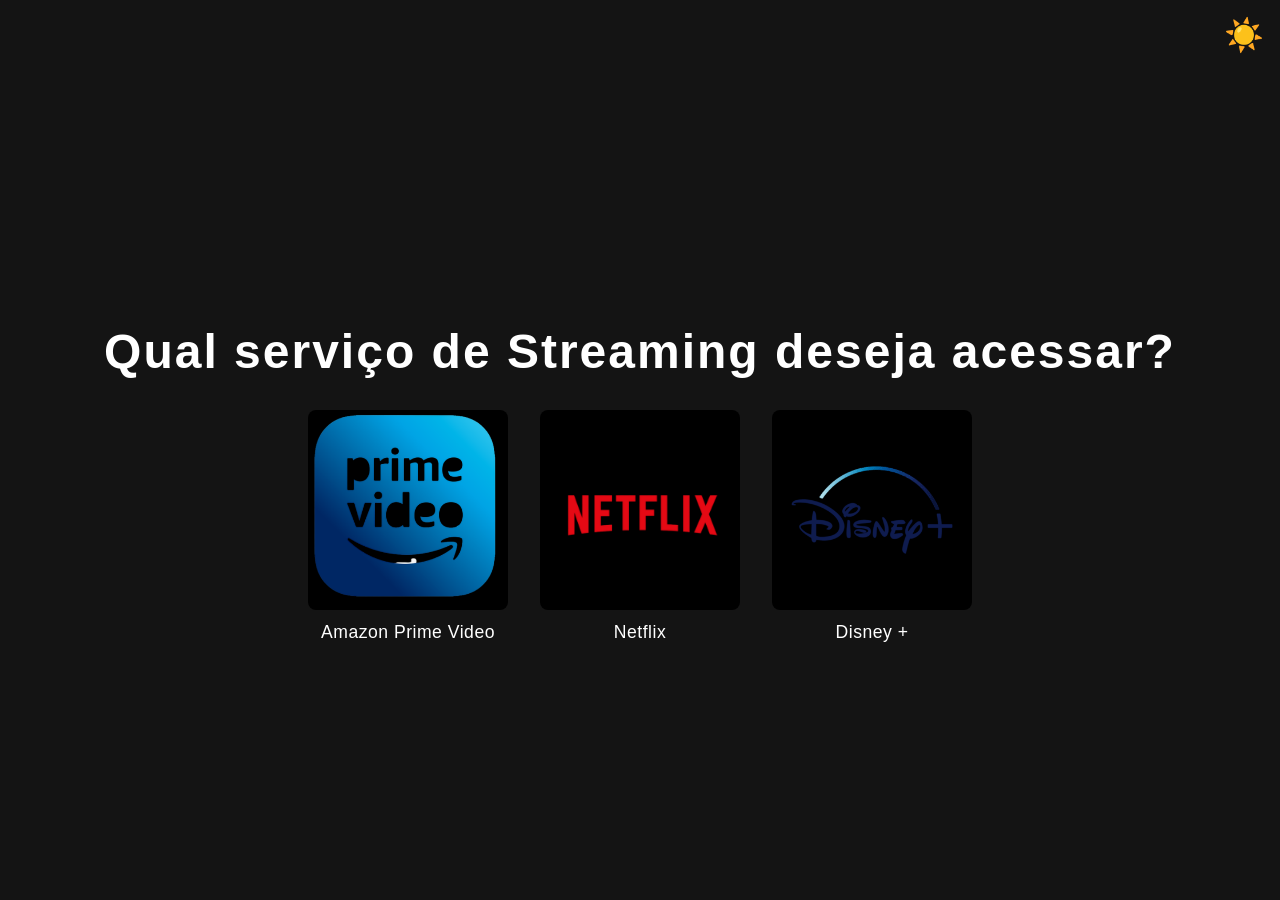
<file: index.html>
<!DOCTYPE html>
<html lang="pt-br">

<head>
    <meta charset="UTF-8">
    <meta name="viewport" content="width=device-width, initial-scale=1.0">
    <title>Serviços de Streaming</title>
    <link rel="stylesheet" href="style.css">
</head>

<body>
    <main>
        <button id="tema-trocar" onclick="trocarTema()"
            style="position:absolute;top:1rem;right:1rem;z-index:10;background:none;border:none;font-size:2rem;cursor:pointer"
            aria-label="Alternar tema">
            <span class="icone-tema" aria-hidden="true">🌓</span></button>

        <h1>Qual serviço de Streaming deseja acessar?</h1>

        <ul class="lista-servicos">
            <li class="item-servico">
                <a href="https://www.primevideo.com/offers/nonprimehomepage/ref=dv_web_force_root?gad_source=1&gad_campaignid=23482762750&gclid=CjwKCAjw-J3OBhBuEiwAwqZ_hxXZXmsynktlJ9eHV-ml3H_5bDN0U56ileITa_Ze5n4DlJwyzonewxoCoG8QAvD_BwE&irgwc=1&irclickid=2ee833ceN2ae611f1a4c851871a1fb62&afsrc=1&gbraid=0AAAAApxTTtj_RTIO5INp5aFNrZTjgyxvQ" class="servico">
                    <figure class="avatar-container">
                        <span class="imagem-perfil tema-cris" aria-hidden="true">
                            <span class="icone-avatar">
                                <img src="assets/prime-video.png" alt="Amazon" width="128px" height="128px">
                            </span>
                        </span>
                        <figcaption class="nome-servico">Amazon Prime Video</figcaption>
                    </figure>
                </a>
            </li>
            <li class="item-servico">
                <a href="perfil/perfil.html" class="servico" id="btn-netflix">
                    <figure class="avatar-container">
                        <span class="imagem-perfil tema-cris" aria-hidden="true">
                            <span class="icone-avatar">
                                <img src="assets/logo-netflix.png" alt="Perfil de Gabriel" width="128px" height="128px">
                            </span>
                        </span>
                        <figcaption class="nome-servico">Netflix</figcaption>
                    </figure>
                </a>
            </li>
            <li class="item-servico">
                <a href="https://www.disneyplus.com/pt-br?gclsrc=aw.ds&cid=DSS-Search-Google-11533092612-&s_kwcid=AL!8468!3!798582264428!e!!g!!174457321395-11338870&gad_source=1&gad_campaignid=11533092612&gbraid=0AAAAACzWEUGpUNIkmSHJIllq36QdPBni0&gclid=CjwKCAjw-J3OBhBuEiwAwqZ_h6fOUyLscGZu1T_OO1XPaZX3NAYERzaxK3QiVUaYR8u9MMVTQNib0hoC8eQQAvD_BwE" class="servico">
                    <figure class="avatar-container">
                        <span class="imagem-perfil tema-cris" aria-hidden="true">
                            <span class="icone-avatar">
                                <img src="assets/disney.png" alt="Disney +" width="128px" height="128px">
                            </span>
                        </span>
                        <figcaption class="nome-servico">Disney + </figcaption>
                    </figure>
                </a>
            </li>

        </ul>

    </main>

    <div id="video-overlay">
        <video id="netflix-video" preload="auto" playsinline>
            <source src="assets/netflix-intro.mp4" type="video/mp4">
            Seu navegador não suporta vídeos.
        </video>
    </div>

    <script src="js/video.js"></script>
    <script src="perfil/js/index.js"></script>

</body>

</html>
</file>
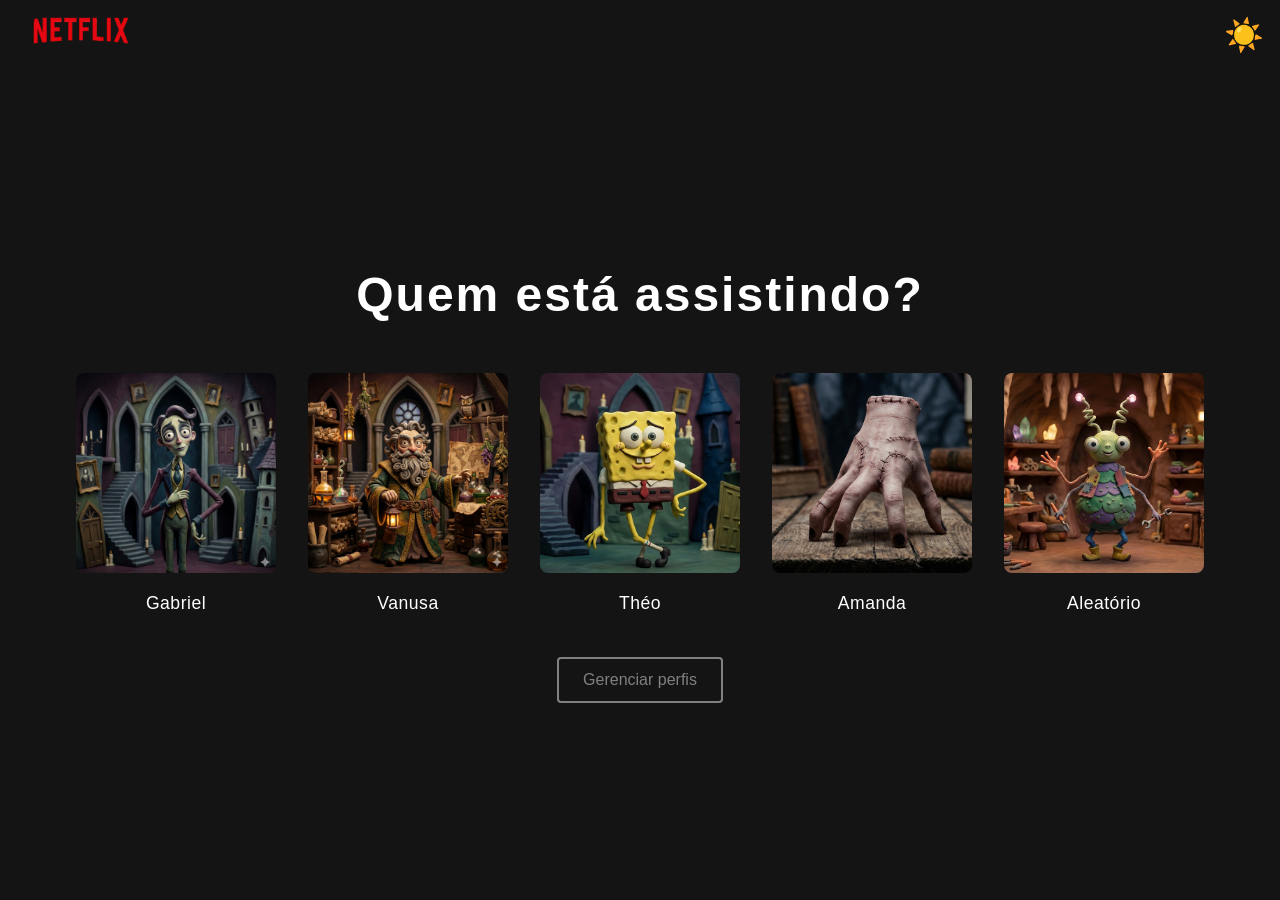
<file: perfil/perfil.html>
<!DOCTYPE html>
<html lang="pt-br">

<head>
    <meta charset="UTF-8">
    <meta name="viewport" content="width=device-width, initial-scale=1.0">
    <meta name="description" content="Selecione um perfil para continuar assistindo na Netflix">
    <title>Netflix</title>
    <link rel="icon" type="image/x-icon" href="https://assets.nflxext.com/us/ffe/siteui/common/icons/nficon2016.ico">
    <link rel="stylesheet" href="style.css">
</head>

<body>

    <header>

        <a href="../index.html">
        <img src="assets/logo-netflix.png" alt="Logo da Netflix" width="32" height="32" class="logo">
        </a>
        <button id="tema-trocar" onclick="trocarTema()"
            style="position:absolute;top:1rem;right:1rem;z-index:10;background:none;border:none;font-size:2rem;cursor:pointer"
            aria-label="Alternar tema">
            <span class="icone-tema" aria-hidden="true">🌓</span>
        </button>


    </header>
    <main class="conteudo-principal">

        <h1>Quem está assistindo?</h1>


        <ul class="lista-perfis">
            <li class="item-perfil">
                <a href="../catalogo/catalogo.html" class="perfil">
                    <figure class="avatar-container">
                        <span class="imagem-perfil tema-cris" aria-hidden="true">
                            <span class="icone-avatar">
                                <img src="assets/perfil-1.png" alt="Perfil de Gabriel" width="128px" height="128px">
                            </span>
                        </span>
                        <figcaption class="nome-perfil">Gabriel</figcaption>
                    </figure>
                </a>
            </li>
            <li class="item-perfil">
                <a href="../catalogo/catalogo.html" class="perfil">
                    <figure class="avatar-container">
                        <span class="imagem-perfil tema-cris" aria-hidden="true">
                            <span class="icone-avatar">
                                <img src="assets/perfil-2.jpg" alt="Perfil de Vanusa" width="128px" height="128px">
                            </span>
                        </span>
                        <figcaption class="nome-perfil">Vanusa</figcaption>
                    </figure>
                </a>
            </li>
            <li class="item-perfil">
                <a href="../catalogo/catalogo.html" class="perfil" onclick="selecionarPerfil(this)">
                    <figure class="avatar-container">
                        <span class="imagem-perfil tema-cris" aria-hidden="true">
                            <span class="icone-avatar">
                                <img src="assets/perfil-3.jpg" alt="Perfil de Théo" width="128px" height="128px">
                            </span>
                        </span>
                        <figcaption class="nome-perfil">Théo</figcaption>
                    </figure>
                </a>
            </li>
            <li class="item-perfil">
                <a href="../catalogo/catalogo.html" class="perfil">
                    <figure class="avatar-container">
                        <span class="imagem-perfil tema-cris" aria-hidden="true">
                            <span class="icone-avatar">
                                <img src="assets/perfil-4.jpg" alt="Perfil de Amanda" width="128px" height="128px">
                            </span>
                        </span>
                        <figcaption class="nome-perfil">Amanda</figcaption>
                    </figure>
                </a>
            </li>
            <li class="item-perfil">
                <a href="../catalogo/catalogo.html" class="perfil">
                    <figure class="avatar-container">
                        <span class="imagem-perfil tema-cris" aria-hidden="true">
                            <span class="icone-avatar">
                                <img src="assets/perfil-5.jpg" alt="Perfil de Aleatório" width="128px" height="128px">
                            </span>
                        </span>
                        <figcaption class="nome-perfil">Aleatório</figcaption>
                    </figure>
                </a>
            </li>

        </ul>

        <section class="gerenciar">
            <a href="#">
                <button class="btn-gerenciar" type="button">Gerenciar perfis</button>
            </a>
        </section>
    </main>

    <script src="js/index.js"></script>

</body>

</html>
</file>
<file: style.css>
/* RESET GLOBAL - Remove espaçamentos padrão do navegador */
* {
    margin: 0;
    padding: 0;
    box-sizing: border-box;

}

html {
    scroll-behavior: smooth;
}

/* VARIÁVEIS DE COR - Define cores reutilizáveis em toda a aplicação */
:root {
    --primary-black: #141414;
    /* Cor de fundo principal (preto Netflix) */
    --color-button: #000000;
    /* Cor de destaque para botões (vermelho Netflix) */
    --netflix-red: #E50914;
    /* Cor de destaque (vermelho Netflix) */
    --light-gray: #808080;
    /* Cor de texto secundário (cinza claro) */
    --white: #ffffff;
    /* Cor de texto principal (branco) */
}

body {
    background-color: var(--primary-black);
    /* Define fundo preto Netflix */
    color: var(--white);
    /* Define cor de texto padrão como branco */
    font-family: -apple-system, BlinkMacSystemFont, 'Segoe UI', 'Helvetica Neue', sans-serif;
    /* Fonte do sistema (sem carregar arquivo externo) */
    font-size: 16px;
    /* Tamanho de fonte padrão */
    line-height: 1.6;
    /* Espaçamento entre linhas para melhor legibilidade */
}


main {
    display: flex;
    /* Usa Flexbox para alinhar filhos */
    flex-direction: column;
    /* Empilha os filhos verticalmente */
    align-items: center;
    /* Centraliza na horizontal */
    justify-content: center;
    /* Centraliza na vertical */
    min-height: 100vh;
    /* Altura mínima de 100% da viewport */
    padding: 20px;
    /* Espaçamento interno */
    padding-top: 80px;
    /* Adiciona espaço para o header fixo (60px + 20px de margem) */
}

h1 {
    font-size: 3rem;
    /* Tamanho grande para destaque (48px) */
    font-weight: 700;
    /* Peso da fonte (negrito) */
    letter-spacing: 2px;
    /* Espaçamento entre letras */
    color: var(--white);
    /* Cor branca para contraste */
}


.lista-servicos {
    margin-top: 20px;
}


ul {
    list-style: none;
    /* Remove o ponto dos itens da lista */
    padding: 0;
    /* Remove o padding padrão */
    margin: 0;
    /* Remove a margem padrão */
    display: flex;
    /* Usa flexbox para os itens */
    flex-wrap: wrap;
    /* Permite que os itens quebrem para a próxima linha */
    justify-content: center;
    /* Centraliza os itens */
    gap: 2rem;
    /* Espaço entre os itens */
}

.servico {
    text-decoration: none;
    color: var(--white);
    font-size: 1.1rem;
    font-weight: 500;
    letter-spacing: 0.5px;
    margin-top: 0.5rem;
}

figure {
    margin: 0;
    /* Remove margem padrão */
    display: flex;
    /* Usa flexbox */
    flex-direction: column;
    /* Organiza em coluna */
    align-items: center;
    /* Centraliza itens */
}

.imagem-perfil {
    width: 200px;
    height: 200px;

}

.imagem-perfil img {
    width: 100%;
    height: 100%;
    border-radius: 8px;
    object-fit: cover;
    background: #000000;
    display: block;
    border: 1px transparent;
}



img {
    border-radius: 8px;
    /* Bordas arredondadas */
    object-fit: cover;
    /* Mantém proporção da imagem */
    margin-bottom: 0.5rem;
    /* Espaço abaixo da imagem */
    
    display: block;
    /* Exibe como bloco */
    border: 1px transparent;
    /* Borda inicial invisível */
}

img:hover {
    border: 4px solid #fff;
    /* Borda branca ao passar o mouse */
}

figcaption {
    font-size: 1.1rem;
    /* Tamanho da fonte da legenda */
    font-weight: 500;
    /* Peso da fonte */
    margin-top: 0.5rem;
    /* Espaço acima da legenda */
    letter-spacing: 0.5px;
    /* Espaçamento entre letras */
}

/* Light mode */
body.light-mode {
    background: #f5f5f5;
    /* Cor de fundo clara */
    color: #222;
    /* Cor do texto escura */
}

.light-mode h1 {
    color: #222;
    /* Título escuro */
}

.light-mode .servico {
    color: #222;
    /* Links escuros */
}

.light-mode img {
    background: #f5f5f5;
    /* Fundo claro para imagens */
    border: 1px solid #ccc;
    /* Borda clara */
}

.light-mode img:hover {
    border: 4px solid var(--netflix-red);
    /* Borda escura ao passar o mouse */
}

/* PARA O VÍDEO DE FUNDO - Estilos para o overlay de vídeo */

#video-overlay {
    position: fixed;
    top: 0;
    left: 0;
    width: 100vw;
    height: 100vh;
    background-color: #000;
    z-index: 9999;
    display: flex;
    align-items: center;
    justify-content: center;
    
    /* Garante que nada escape do container */
    overflow: hidden; 
    
    opacity: 0;
    pointer-events: none;
    transition: opacity 0.8s ease;
}

/* Quando esta classe for adicionada, o vídeo aparece */
#video-overlay.active {
    opacity: 1;
    pointer-events: auto;
    overflow: hidden;
}

#video-overlay video {
    transform: scale(1.1);
}

#video-overlay video {
    /* Força o tamanho da tela inteira */
    width: 100vw !important;
    height: 100vh !important;
    
    /* Remove qualquer margem automática */
    margin: 0;
    padding: 0;

    /* A PROPRIEDADE CHAVE: */
    object-fit: cover; /* Isso corta levemente as sobras para preencher tudo */
    
    /* Garante que o vídeo fique centralizado antes de expandir */
    object-position: center; 
}
</file>
<file: perfil/style.css>
/* RESET GLOBAL - Remove espaçamentos padrão do navegador */
* {
    margin: 0;
    /* Remove margem padrão de todos os elementos */
    padding: 0;
    /* Remove preenchimento padrão de todos os elementos */
    box-sizing: border-box;
    /* Inclui border e padding na largura/altura total */
}

/* VARIÁVEIS DE COR - Define cores reutilizáveis em toda a aplicação */
:root {
    --primary-black: #141414;
    /* Cor de fundo principal (preto Netflix) */
    --color-button: #000000;
    /* Cor de destaque para botões (vermelho Netflix) */
    --netflix-red: #E50914;
    /* Cor de destaque (vermelho Netflix) */
    --light-gray: #808080;
    /* Cor de texto secundário (cinza claro) */
    --white: #ffffff;
    /* Cor de texto principal (branco) */
}

/* HTML - Configurações de suavidade na navegação */
html {
    scroll-behavior: smooth;
    /* Rolagem suave em âncoras e navegação */
}

/* BODY - Estilos globais do corpo da página */
body {
    background-color: var(--primary-black);
    /* Define fundo preto Netflix */
    color: var(--white);
    /* Define cor de texto padrão como branco */
    font-family: -apple-system, BlinkMacSystemFont, 'Segoe UI', 'Helvetica Neue', sans-serif;
    /* Fonte do sistema (sem carregar arquivo externo) */
    font-size: 16px;
    /* Tamanho de fonte padrão */
    line-height: 1.6;
    /* Espaçamento entre linhas para melhor legibilidade */
}

/* MAIN - Container principal que centraliza o conteúdo na tela */
main {
    display: flex;
    /* Usa Flexbox para alinhar filhos */
    flex-direction: column;
    /* Empilha os filhos verticalmente */
    align-items: center;
    /* Centraliza na horizontal */
    justify-content: center;
    /* Centraliza na vertical */
    min-height: 100vh;
    /* Altura mínima de 100% da viewport */
    padding: 20px;
    /* Espaçamento interno */
    padding-top: 80px; /* Adiciona espaço para o header fixo (60px + 20px de margem) */
}



/* H1 DO HEADER - Título principal da página */
h1 {
    font-size: 3rem;
    /* Tamanho grande para destaque (48px) */
    font-weight: 700;
    /* Peso da fonte (negrito) */
    letter-spacing: 2px;
    /* Espaçamento entre letras */
    color: var(--white);
    /* Cor branca para contraste */
}


.lista-perfis {
    margin-top: 40px;
}



/* REMOVE MARCADORES DE LISTA - Retira bullet dots de listas de perfis */
ul {
    list-style: none;
    /* Remove o ponto dos itens da lista */
    padding: 0;
    /* Remove o padding padrão */
    margin: 0;
    /* Remove a margem padrão */
    display: flex;
    /* Usa flexbox para os itens */
    flex-wrap: wrap;
    /* Permite que os itens quebrem para a próxima linha */
    justify-content: center;
    /* Centraliza os itens */
    gap: 2rem;
    /* Espaço entre os itens */
}



/* PROFILE - Cada card de perfil individual */
.avatar-container {
    display: flex; /* Usa Flexbox */
    flex-direction: column; /* Empilha conteúdo verticalmente */
    align-items: center; /* Centraliza horizontalmente */
    text-decoration: none; /* Remove sublinhado padrão de links */
    cursor: pointer; /* Muda cursor para indicar que é clicável */
    transition: transform 0.3s ease, filter 0.3s ease; /* Anima transformações e filtros suavemente */
    text-align: center; /* Centraliza texto */
    color: var(--white); /* Cor do texto branco */
}

.perfil {
    text-decoration: none;
}



figure {
    margin: 0;
    /* Remove margem padrão */
    display: flex;
    /* Usa flexbox */
    flex-direction: column;
    /* Organiza em coluna */
    align-items: center;
    /* Centraliza itens */
}

img:not(.logo) {
    width: 200px; /* Largura fixa da imagem */
    height: 200px; /* Altura fixa da imagem */
    border-radius: 8px; /* Bordas arredondadas */
    object-fit: cover; /* Mantém proporção da imagem */
    margin-bottom: 0.5rem; /* Espaço abaixo da imagem */
    background: #222; /* Cor de fundo da imagem */
    display: block; /* Exibe como bloco */
    border: 1px transparent; /* Borda inicial invisível */
}

img:not(.logo):hover {
    border: 4px solid #fff; /* Borda branca ao passar o mouse */
}

figcaption {
    font-size: 1.1rem; /* Tamanho da fonte da legenda */
    font-weight: 500; /* Peso da fonte */
    margin-top: 0.5rem; /* Espaço acima da legenda */
    letter-spacing: 0.5px; /* Espaçamento entre letras */
}
/* btn-gerenciar - Estilos para o botão "Gerenciar perfis" */
.btn-gerenciar {
    margin-top: 40px;
    /* Espaçamento acima do botão */
    padding: 12px 24px;
    /* Preenchimento interno (12px vertical, 24px horizontal) */
    font-size: 1rem;
    /* Tamanho da fonte (16px) */
    font-weight: 500;
    /* Peso médio da fonte */
    color: var(--light-gray);
    /* Cor cinza por padrão */
    border: 2px solid var(--light-gray);
    /* Borda cinza clara */
    border-radius: 4px;
    /* Cantos arredondados */
    background-color: transparent;
    /* Fundo transparente */
    cursor: pointer;
    /* Muda cursor para indicar que é clicável */
    transition: color 0.3s ease, border-color 0.3s ease;
    /* Anima mudanças de cor e borda */
}

.btn-gerenciar:hover {
    color: var(--white);
    /* Cor do texto muda para preto */
    border-color: var(--white);
    /* Borda permanece cinza claro */
}

/* Light mode */
body.light-mode {
    background: #f5f5f5;
    /* Cor de fundo clara */
    color: #222; /* Cor do texto escura */
}

.light-mode h1 {
    color: #222;
    /* Título escuro */
}
.light-mode .perfil {
    color: #222;
    /* Links escuros */
}

.light-mode img:not(.logo) {
    background: #eee;
    /* Fundo claro para imagens */
    border: 1px solid #ccc; /* Borda clara */
}

.light-mode img:not(.logo):hover {
    border: 4px solid var(--netflix-red);
    /* Borda escura ao passar o mouse */
}


.light-mode .btn-gerenciar {
    color: var(--light-gray);
    /* Cor cinza para modo claro */
    border-color: var(--light-gray);
    /* Borda cinza para modo claro */
}

.light-mode .btn-gerenciar:hover {
    color: var(--primary-black);
    /* Cor do texto muda para branco no modo claro */
    border-color: var(--primary-black);
    /* Borda muda para branco no modo claro */
}

.light-mode header {
    background-color: #f5f5f5;
    /* Fundo branco para o header no modo claro */
}

.light-mode .logo {
    background-color: #f5f5f5;
    border: none;
}

.light-mode .nome-perfil {
    color: #222;
    /* Cor do texto escura para nomes de perfil no modo claro */
}

.logo {
    
    margin-top: 10px;
    width: 120px;
    height: auto;
    left: 10px
    
}


/* PARA O VÍDEO DE FUNDO - Estilos para o overlay de vídeo */

/* --- NOVA LÓGICA DE FADE --- */

/* Esconde o overlay por padrão, mas permitindo animação */
#video-overlay {
    position: fixed;
    top: 0;
    left: 0;
    width: 100vw;
    height: 100vh;
    background-color: #000;
    z-index: 9999;
    display: flex;
    align-items: center;
    justify-content: center;

    /* Novas propriedades para o efeito */
    opacity: 0;             /* Começa totalmente invisível */
    pointer-events: none;   /* Impede cliques enquanto invisível */
    transition: opacity 1s ease-in-out; /* Define a animação: 1 segundo, suave */
}

/* Classe que será adicionada pelo JavaScript para mostrar o vídeo */
#video-overlay.active {
    opacity: 1;             /* Torna-se totalmente visível */
    pointer-events: auto;   /* Reativa os cliques se necessário */
}

#video-overlay video {
    max-width: 100%;
    max-height: 100%;
}


header {
    position: fixed;
    /* Fixa o header no topo da página */
    top: 0;
    /* Alinha ao topo */
    left: 0;
    /* Alinha à esquerda */
    width: 100%;
    /* Ocupa toda a largura */
    height: 60px; /* Define altura fixa para o header */
    background-color: var(--primary-black);
    /* Fundo preto para o header */
    z-index: 1;
    display: flex;
    flex-direction: row;
    align-items: center; /* Centraliza verticalmente os itens */
    padding: 0 20px; /* Adiciona padding lateral */
}

.btn-theme {
    margin-left: auto;
    /* Empurra o botão para a direita */
    padding: 8px 16px;
    /* Preenchimento interno */
    font-size: 0.9rem;
    /* Tamanho da fonte */
    font-weight: 500;
    /* Peso médio da fonte */
    color: var(--light-gray);
    /* Cor cinza por padrão */
    border: 1px solid var(--light-gray);
    /* Borda cinza clara */
    border-radius: 4px;
    /* Cantos arredondados */
    background-color: transparent;
    /* Fundo transparente */
    cursor: pointer;
    /* Muda cursor para indicar que é clicável */
    transition: color 0.3s ease, border-color 0.3s ease;
}

/* MEDIA QUERY - Estilos para celulares (até 575.98px de largura) */
@media (max-width: 575.98px) {

    /* Reduz padding em celulares */
    main {
        padding: 10px;
        /* Menos espaçamento */
    }

    /* Reduz tamanho do h1 em celulares */
    h1 {
        font-size: 1.5rem;
        /* Diminui para 24px */
        margin-top: 20px;
        /* Adiciona espaçamento superior */
    }

    /* Ajusta grid para celulares */
    .profiles {
        grid-template-columns: repeat(auto-fit, minmax(120px, 1fr));
        /* Colunas ainda menores */
        gap: 15px;
        /* Espaçamento reduzido */
        margin-top: 60px;
        /* Margem menor */
    }

    /* Redimensiona imagens para celulares */
     img:not(.logo) {
        width: 100px;
        /* Tamanho compacto */
        height: 100px;
        /* Tamanho compacto */
    }

    /* Reduz tamanho da legenda em celulares */
     figcaption {
        font-size: 0.9rem;
        /* Tamanho bem menor */
    }

    .logo {
        width: 80px;
        height: auto;
        left: 5px;
        /* Logo menor e margem menor em celulares */
    }

    .btn-gerenciar {
        margin-top: 20px;
        padding: 8px 16px;
        font-size: 0.9rem;
        border-width: 1px;
    }

    
}

/* MEDIA QUERY - Estilos para tablets (até 768px de largura) */
@media (min-width: 768px) and (max-width: 991.98px) {

    /* Reduz tamanho do h1 em tablets */
    h1 {
        font-size: 2rem;
        /* Diminui para 32px */
    }

    /* Ajusta grid para tablets */
    .profiles {
        grid-template-columns: repeat(auto-fit, minmax(150px, 1fr));
        /* Colunas menores */
        gap: 25px;
        /* Reduz espaçamento */
        margin-top: 80px;
        /* Reduz margem superior */
    }

    /* Redimensiona imagens para tablets */
    img:not(.logo) {
        width: 100px;
        /* Reduz largura */
        height: 120px;
        /* Reduz altura */
    }

    /* Reduz tamanho da legenda em tablets */
    figcaption {
        font-size: 1rem;
        /* Tamanho menor */
    }

    .logo {
        width: 100px;
        height: auto;
        left: 10px;
        /* Logo médio em tablets */
    }

    .btn-gerenciar {
        margin-top: 30px;
        padding: 10px 18px;
        font-size: 0.95rem;
        border-width: 1.5px;
    }
}

/* MEDIA QUERY - Estilos para desktops (a partir de 992px de largura) */
@media (min-width: 992px) and (max-width: 1199.98px) {

    /* Aumenta o tamanho do h1 em desktops */
    h1 {
        font-size: 3.5rem;
        /* Aumenta para 56px */
    }


    /* Redimensiona imagens para desktops */
    img:not(.logo) {
        width: 120px;
        /* Aumenta largura */
        height: 200px;
        /* Aumenta altura */
    }

    .logo {
        width: 120px;
        height: auto;
        left: 15px;
        /* Logo maior e margem maior em desktops */
    }

    /* Aumenta tamanho da legenda em desktops */
    figcaption {
        font-size: 1.25rem;
        /* Tamanho maior */
    }

    .btn-gerenciar {
        margin-top: 40px;
        padding: 12px 24px;
        font-size: 1rem;
        border-width: 2px;
    }


}
</file>
